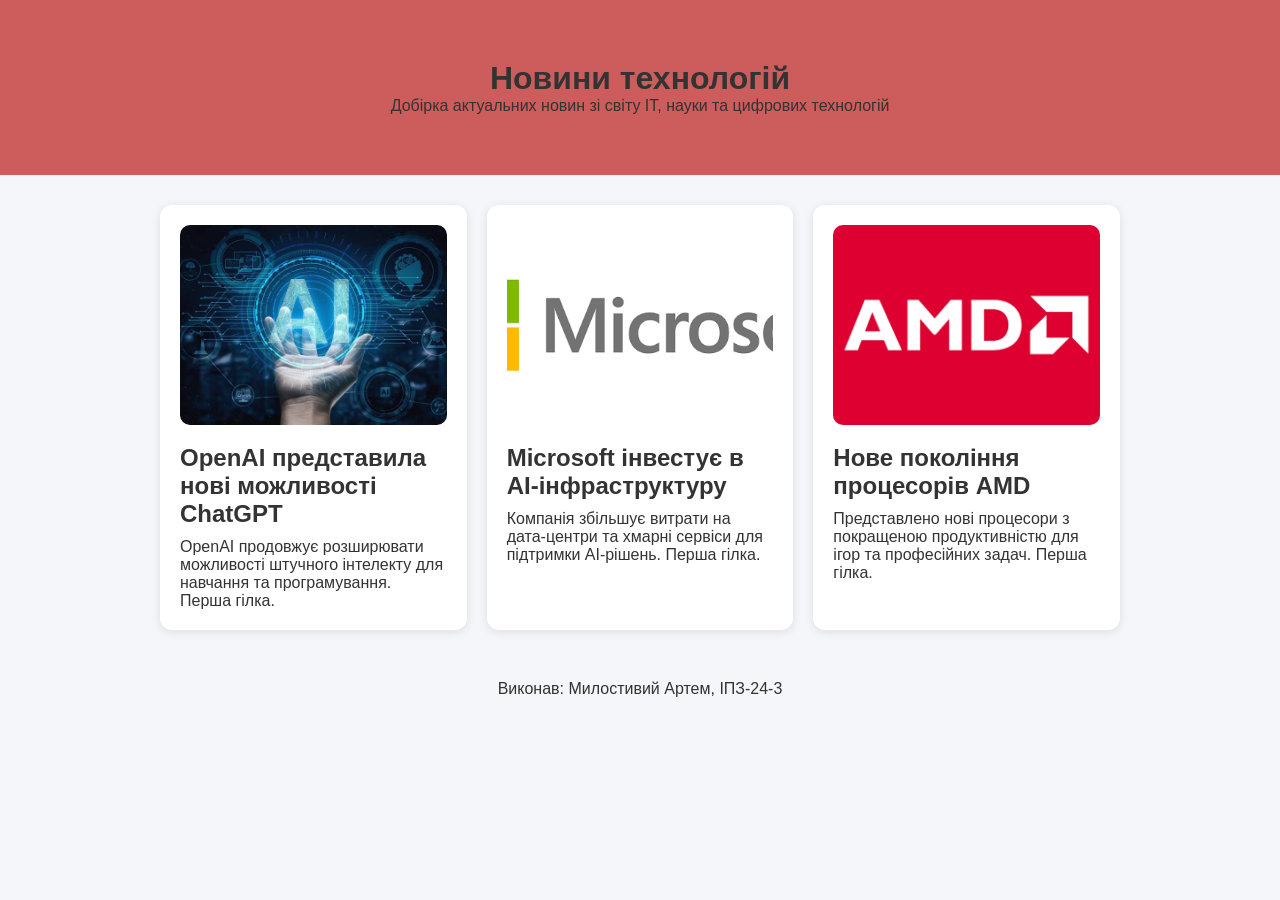
<file: ipz243_mao/index.html>
<!DOCTYPE html>
<html lang="uk">
<head>
    <meta charset="UTF-8">
    <meta name="viewport" content="width=device-width, initial-scale=1.0">
    <title>Новини IT - merged version</title>
    <link rel="stylesheet" href="style.css">
</head>
<body>

<header class="header">
    <h1>Новини технологій</h1>
    <p>Добірка актуальних новин зі світу IT, науки та цифрових технологій</p>
</header>

<main class="news-container">

    <article class="news-card">
        <img src="images/ai.jpg" alt="AI News">

        <h2>OpenAI представила нові можливості ChatGPT</h2>
        <p>
            OpenAI продовжує розширювати можливості штучного інтелекту
            для навчання та програмування. Перша гілка.
        </p>
    </article>

    <article class="news-card">
        <img src="images/microsoft.png" alt="AI News">

        <h2>Microsoft інвестує в AI-інфраструктуру</h2>
        <p>
            Компанія збільшує витрати на дата-центри та хмарні сервіси
            для підтримки AI-рішень. Перша гілка.
        </p>
    </article>

    <article class="news-card">
        <img src="images/amd.png" alt="AI News">

        <h2>Нове покоління процесорів AMD</h2>
        <p>
            Представлено нові процесори з покращеною продуктивністю
            для ігор та професійних задач. Перша гілка.
        </p>
    </article>

</main>

<footer class="footer">
    <p>Виконав: Милостивий Артем, ІПЗ-24-3</p>
</footer>

</body>
</html>
</file>
<file: ipz243_mao/style.css>
* {
    margin: 0;
    padding: 0;
    box-sizing: border-box;
}

body {
    font-family: Arial, sans-serif;
    background: #f4f6f9;
    color: #333;
}

.header {
    text-align: center;
    padding: 60px 40px;
    background: indianred;
    color: #333;
}

.news-container {
    max-width: 1000px;
    margin: 30px auto;
    display: grid;
    grid-template-columns: repeat(auto-fit, minmax(280px, 1fr));
    gap: 20px;
    padding: 0 20px;
}

.news-card {
    background: white;
    padding: 20px;
    border-radius: 12px;
    box-shadow: 0 2px 10px rgba(0,0,0,0.1);
}

.news-card h2 {
    margin-bottom: 10px;
}

.footer {
    text-align: center;
    padding: 20px;
}

.news-card img {
    width: 100%;
    height: 200px;
    object-fit: cover;
    border-radius: 10px;
    margin-bottom: 15px;
}
</file>
